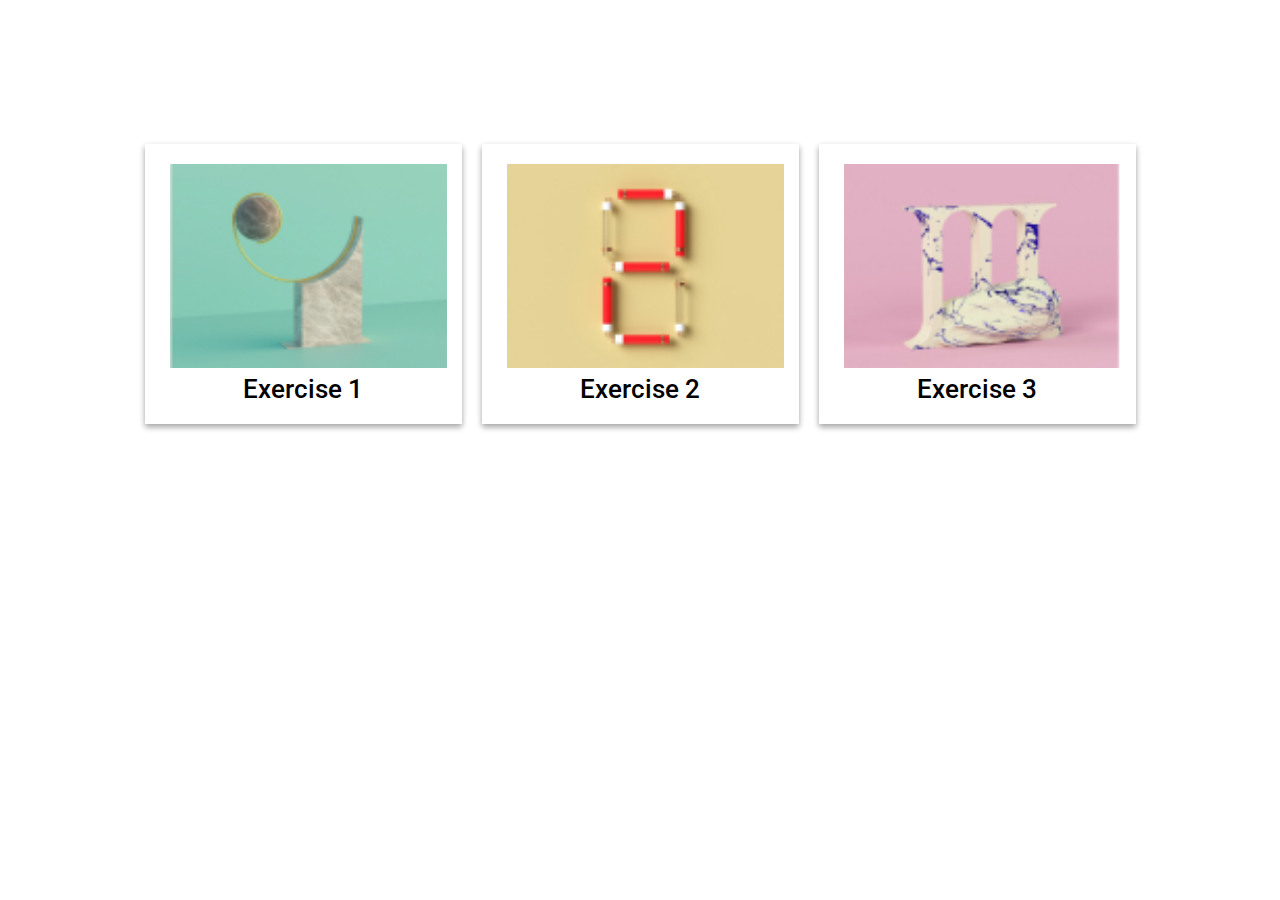
<file: index.html>
<!DOCTYPE html>
<html lang="en">
  <head>
    <meta charset="UTF-8" />
    <meta name="viewport" content="width=device-width, initial-scale=1.0" />
    <link rel="stylesheet" href="css/main.css" />
    <link rel="icon" type="image/png" href="favicon.png" />
    <title>Trial Run</title>
  </head>
  <body>
    <div class="row-center">
      <div class="row">
        <!-- Column 1-->

        <div class="column">
          <a href="trial-run-exercise-1/index.html">
            <img src="img/Mask-Group-2.png" alt="Logo Grunt plugin"
          /></a>

          <a href="trial-run-exercise-1/index.html">Exercise 1</a>
        </div>

        <!-- Column 2-->

        <div class="column">
          <a href="trial-run-exercise-2/index.html">
            <img src="img/Mask-Group-3.png" alt="Logo Gulp plugin"
          /></a>

          <a href="trial-run-exercise-2/index.html">Exercise 2</a>
        </div>

        <!-- Column 3-->

        <div class="column">
          <a href="trial-run-exercise-3/index.html">
            <img src="img/Mask-Group-4.png" alt="Logo Git hooks plugin"
          /></a>

          <a href="trial-run-exercise-3/index.html">Exercise 3</a>
        </div>
      </div>
    </div>
  </body>
</html>
</file>
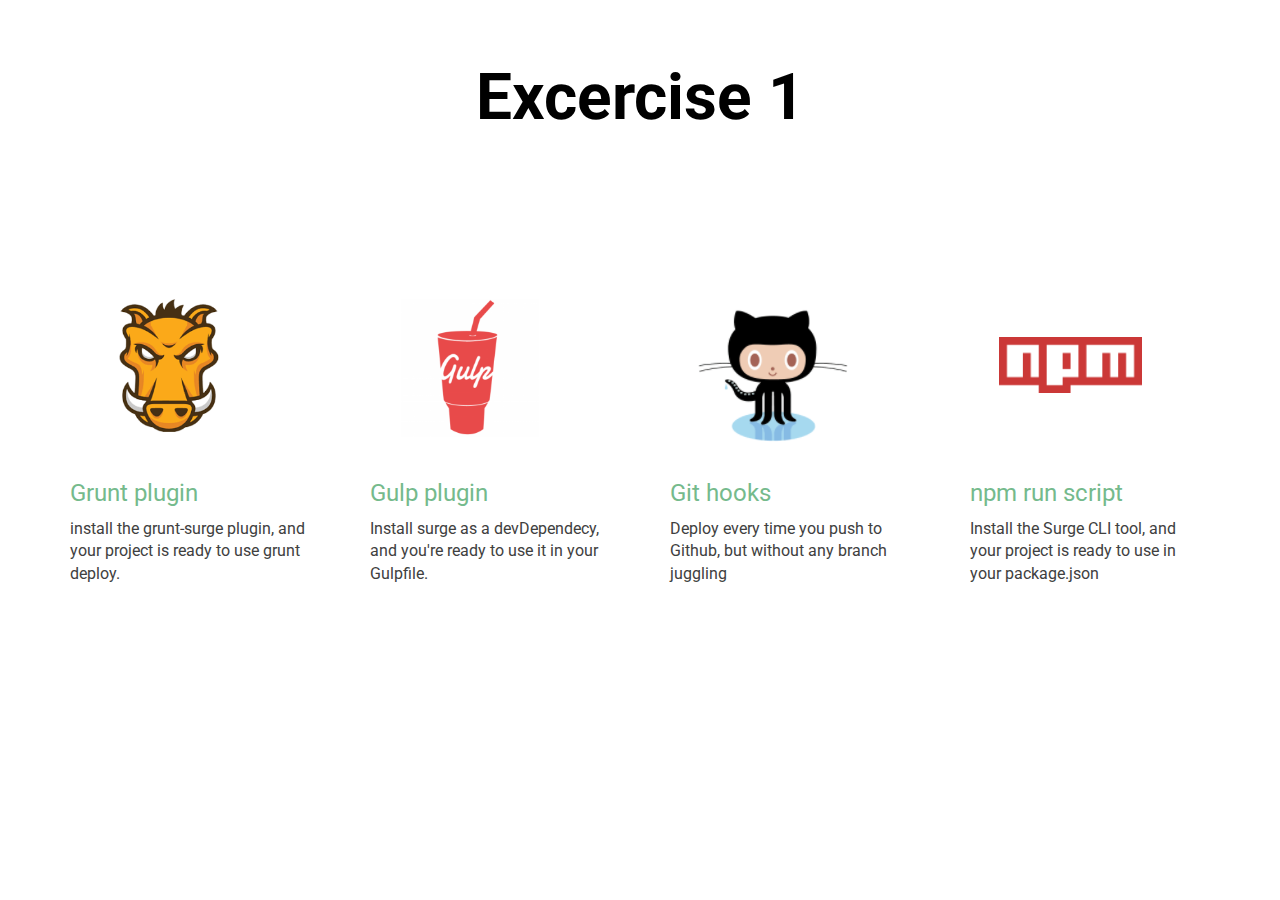
<file: trial-run-excersice-1/index.html>
<!DOCTYPE html>
<html lang="en">
  <head>
    <meta charset="UTF-8" />
    <meta name="viewport" content="width=device-width, initial-scale=1.0" />
    <link rel="stylesheet" href="css/main.css" />

    <link rel="icon" type="image/png" href="favicon.png" />

    <title>Excercise 1</title>
  </head>
  <body>
    <!-- Your code here -->
    <h1>Excercise 1</h1>
    <div class="row-center">
      <div class="row">
        <div class="column">
          <img src="img/logo_1.png" alt="Logo Grunt plugin" />

          <h2>Grunt plugin</h2>
          <p>
            install the grunt-surge plugin, and your project is ready to use
            grunt deploy.
          </p>
        </div>

        <div class="column">
          <img src="img/logo_2.png" alt="Logo Gulp plugin" />

          <h2>Gulp plugin</h2>
          <p>
            Install surge as a devDependecy, and you're ready to use it in your
            Gulpfile.
          </p>
        </div>

        <div class="column">
          <img src="img/logo_3.png" alt="Logo Git hooks plugin" />

          <h2>Git hooks</h2>
          <p>
            Deploy every time you push to Github, but without any branch
            juggling
          </p>
        </div>

        <div class="column">
          <img src="img/logo_4.png" alt="Logo npm" />

          <h2>npm run script</h2>
          <p>
            Install the Surge CLI tool, and your project is ready to use in your
            package.json
          </p>
        </div>
      </div>
    </div>
  </body>
</html>
</file>
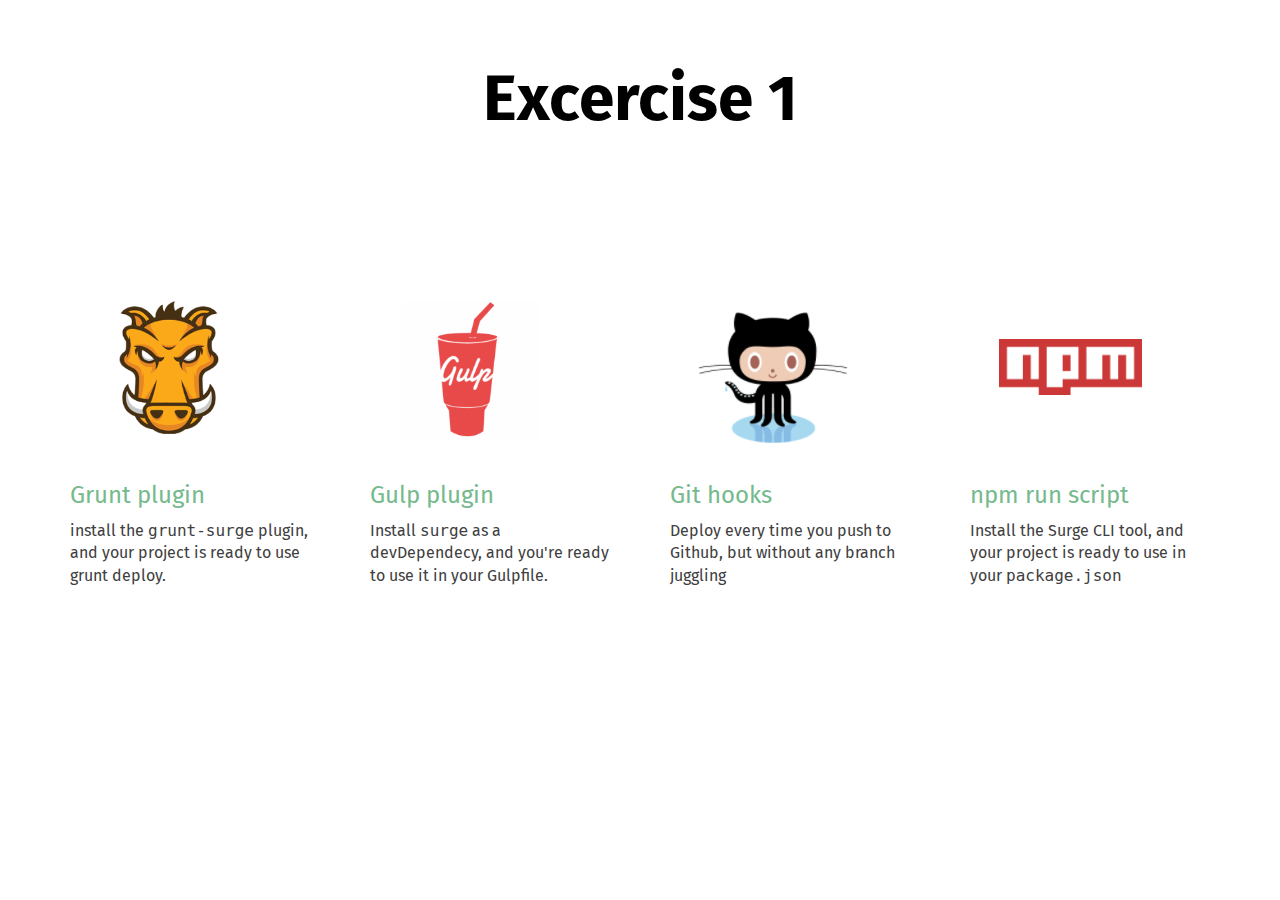
<file: trial-run-exercise-1/index.html>
<!DOCTYPE html>
<html lang="en">
  <head>
    <meta charset="UTF-8" />
    <meta name="viewport" content="width=device-width, initial-scale=1.0" />
    <link rel="stylesheet" href="css/main.css" />
    <link rel="icon" type="image/png" href="favicon.png" />
    <link
      href="https://fonts.googleapis.com/css2?family=Fira+Sans:wght@300;400;500;600;700&display=swap"
      rel="stylesheet"
    />

    <title>Excercise 1</title>
  </head>

  <!-- Start Body-->

  <body>
    <h1>Excercise 1</h1>
    <div class="row-center">
      <div class="row">
        <div class="column">
          <img src="img/logo_1.png" alt="Logo Grunt plugin" />

          <h2>Grunt plugin</h2>
          <p>
            install the <code>grunt-surge</code> plugin, and your project is
            ready to use grunt deploy.
          </p>
        </div>

        <div class="column">
          <img src="img/logo_2.png" alt="Logo Gulp plugin" />

          <h2>Gulp plugin</h2>
          <p>
            Install <code>surge</code> as a devDependecy, and you're ready to
            use it in your Gulpfile.
          </p>
        </div>

        <div class="column">
          <img src="img/logo_3.png" alt="Logo Git hooks plugin" />

          <h2>Git hooks</h2>
          <p>
            Deploy every time you push to Github, but without any branch
            juggling
          </p>
        </div>

        <div class="column">
          <img src="img/logo_4.png" alt="Logo npm" />

          <h2>npm run script</h2>
          <p>
            Install the Surge CLI tool, and your project is ready to use in your
            <code>package.json</code>
          </p>
        </div>
      </div>
    </div>
  </body>
</html>
</file>
<file: css/main.css>
@import url("https://fonts.googleapis.com/css2?family=Roboto:wght@300;400;500;700&display=swap");

* {
  box-sizing: border-box;
}

body {
  font-family: "Roboto", sans-serif;
}

h1 {
  font-size: 3em;
  margin-top: 40px;
  text-align: center;
  columns: #333333;
}

a {
  text-decoration: none;
  font-size: 1.6em;
  font-weight: 500;
  color: black;
  padding: 5px;
}

a:hover {
  text-decoration: none;
  color: #333333;
}

img {
  width: 100%;
}

/* Container for flexboxes */

.row-center {
  display: flex;
  justify-content: center;
}
.row {
  display: flex;
  flex-wrap: wrap;
  margin-top: 10%;
}

/* Create four equal columns */

.column {
  padding: 20px;
  margin: 10px 10px;
  max-width: 320px;
  box-shadow: 0 3px 6px rgba(0, 0, 0, 0.16), 0 3px 6px rgba(0, 0, 0, 0.23);
  text-align: center;
}
</file>
<file: trial-run-excersice-1/css/main.css>
@import url("https://fonts.googleapis.com/css2?family=Roboto:wght@300;400;500;700&display=swap");

* {
  box-sizing: border-box;
}

body {
  font-family: "Roboto", sans-serif;
}

h1 {
  font-size: 3em;
  margin-top: 40px;
  text-align: center;
}

h2 {
  font-weight: 400;
  color: #75ba8c;
  margin-bottom: -5px;
}

p {
  color: #404040;
  font-size: 14px;
  line-height: 1.4;
}

img {
  margin-bottom: -10px;
}

/* Container for flexboxes */

.row-center {
  display: flex;
  justify-content: center;
  margin-top: 100px;
}
.row {
  display: flex;
  flex-wrap: wrap;
  max-width: 1200px;
}

/* Create four equal columns */

.column {
  flex: 20%;
  padding: 20px;
  margin: 10px 10px;
  max-width: 320px;
}

/* bigger screens */

@media (min-width: 1024px) {
  h1 {
    font-size: 4em;
    margin-top: 60px;
    text-align: center;
  }

  h2 {
    font-weight: 400;
    color: #75ba8c;
  }

  p {
    color: #404040;
    font-size: 16px;
    line-height: 1.4;
  }
}
</file>
<file: trial-run-exercise-1/css/main.css>
* {
  box-sizing: border-box;
}

body {
  font-family: "Fira Sans", sans-serif;
}

h1 {
  font-size: 3em;
  margin-top: 40px;
  text-align: center;
  columns: #333333;
}

h2 {
  font-weight: 400;
  color: #75ba8c;
  margin-bottom: -5px;
}

p {
  color: #404040;
  font-size: 14px;
  line-height: 1.4;
}

img {
  margin-bottom: -10px;
}

/* Container for flexboxes */

.row-center {
  display: flex;
  justify-content: center;
  margin-top: 100px;
}
.row {
  display: flex;
  flex-wrap: wrap;
  max-width: 1200px;
}

/* Create four equal columns */

.column {
  flex: 20%;
  padding: 20px;
  margin: 10px 10px;
  max-width: 320px;
}

/* bigger screens */

@media (min-width: 1024px) {
  h1 {
    font-size: 4em;
    margin-top: 60px;
    text-align: center;
  }

  h2 {
    font-weight: 400;
    color: #75ba8c;
  }

  p {
    color: #404040;
    font-size: 16px;
    line-height: 1.4;
  }
}
</file>
